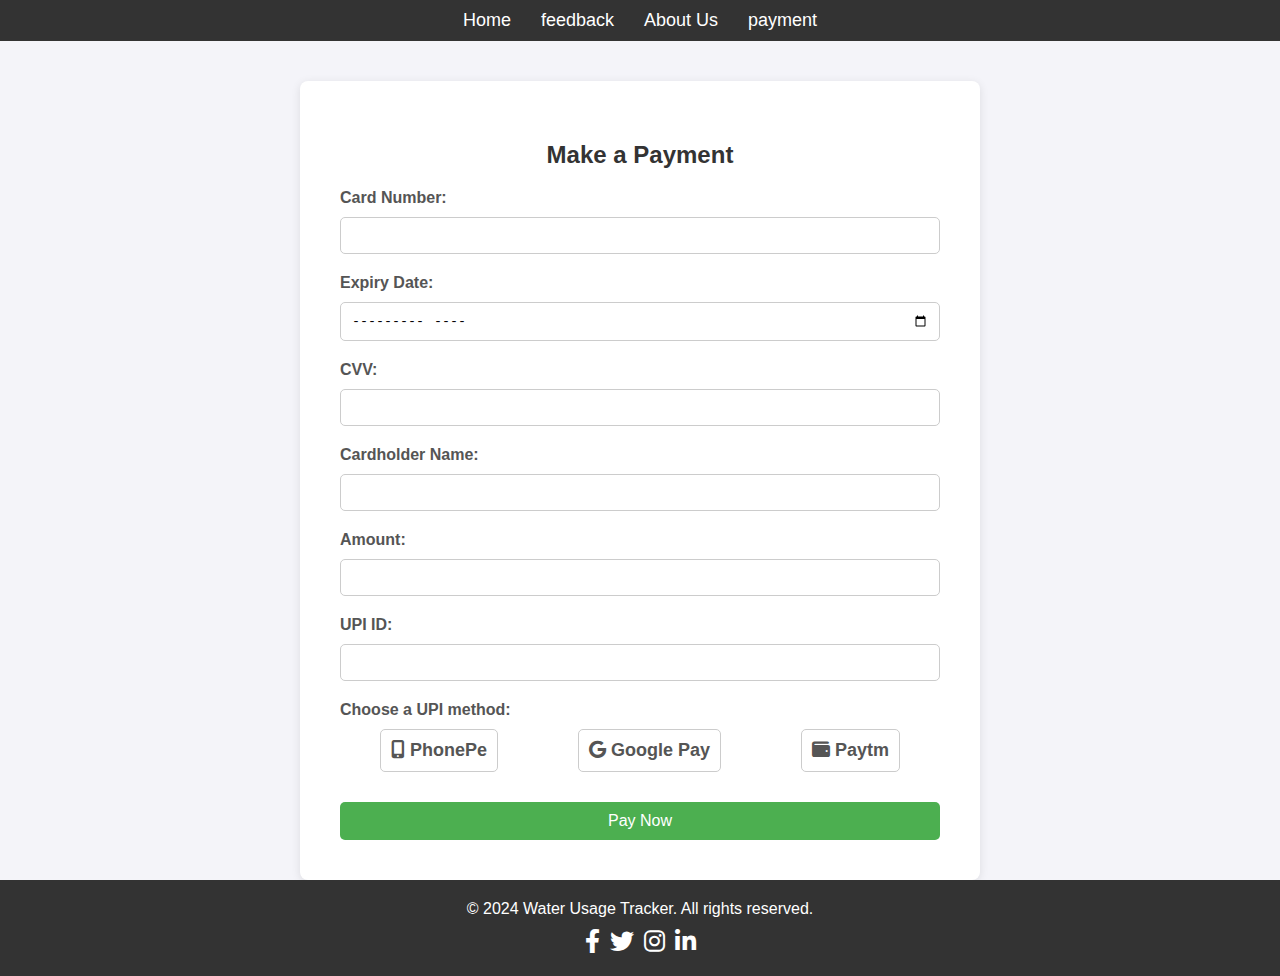
<file: payment.html>
<!DOCTYPE html>
<html lang="en">
<head>
    <meta charset="UTF-8">
    <meta name="viewport" content="width=device-width, initial-scale=1.0">
    <title>Payment Page</title>
    <link rel="stylesheet" href="payment.css">
    <link rel="stylesheet" href="https://cdnjs.cloudflare.com/ajax/libs/font-awesome/6.0.0-beta3/css/all.min.css">
</head>
<body>
    <header>
        <nav>
            <ul>
                <li><a href="index.html">Home</a></li>
                <li><a href="feedback.html">feedback</a></li>
                <li><a href="about.html">About Us</a></li>
                <li><a href="payment.html">payment</a></li>
            </ul>
        </nav>
    </header>
    
    <div class="container">
        <h2>Make a Payment</h2>
        <form action="#" method="POST">
            <label for="card-number">Card Number:</label>
            <input type="text" id="card-number" name="card-number" required>

            <label for="expiry-date">Expiry Date:</label>
            <input type="month" id="expiry-date" name="expiry-date" required>

            <label for="cvv">CVV:</label>
            <input type="text" id="cvv" name="cvv" required>

            <label for="cardholder-name">Cardholder Name:</label>
            <input type="text" id="cardholder-name" name="cardholder-name" required>

            <label for="amount">Amount:</label>
            <input type="number" id="amount" name="amount" required>

            <label for="upi-id">UPI ID:</label>
            <input type="text" id="upi-id" name="upi-id" required>

            <label for="payment-method">Choose a UPI method:</label>
            <div class="upi-methods">
                <input type="radio" id="phonepe" name="payment-method" value="PhonePe"><label for="phonepe"><i class="fas fa-mobile-alt"></i> PhonePe</label>
                <input type="radio" id="googlepay" name="payment-method" value="Google Pay"><label for="googlepay"><i class="fab fa-google"></i> Google Pay</label>
                <input type="radio" id="paytm" name="payment-method" value="Paytm"><label for="paytm"><i class="fas fa-wallet"></i> Paytm</label>
            </div>

            <button type="submit">Pay Now</button>
        </form>
    </div>

    <footer>
        <div class="footer-container">
            <p>&copy; 2024 Water Usage Tracker. All rights reserved.</p>
            <div class="social-links">
                <a href="#" class="social-link"><i class="fab fa-facebook-f"></i></a>
                <a href="#" class="social-link"><i class="fab fa-twitter"></i></a>
                <a href="#" class="social-link"><i class="fab fa-instagram"></i></a>
                <a href="#" class="social-link"><i class="fab fa-linkedin-in"></i></a>
            </div>
        </div>
    </footer>
</body>
</html>
</file>
<file: payment.css>
body {
    font-family: Arial, sans-serif;
    background-color: #f4f4f9;
    margin: 0;
    padding: 0;
    display: flex;
    flex-direction: column;
    align-items: center;
}

header {
    width: 100%;
    background-color: #333;
    padding: 10px 0;
    margin-bottom: 20px;
}

nav ul {
    list-style-type: none;
    display: flex;
    justify-content: center;
    padding: 0;
    margin: 0;
}

nav ul li {
    margin: 0 15px;
}

nav ul li a {
    color: white;
    text-decoration: none;
    font-size: 18px;
    transition: color 0.3s ease;
}

nav ul li a:hover {
    color: #4CAF50;
}

.container {
    background: white;
    padding: 40px;
    border-radius: 8px;
    box-shadow: 0 2px 10px rgba(0, 0, 0, 0.1);
    max-width: 600px;
    width: 100%;
    margin-top: 20px;
}

h2 {
    text-align: center;
    color: #333;
    margin-bottom: 20px;
}

label {
    display: block;
    margin-bottom: 10px;
    font-weight: bold;
    color: #555;
}

input[type="text"],
input[type="month"],
input[type="number"] {
    width: 100%;
    padding: 10px;
    margin-bottom: 20px;
    border: 1px solid #ccc;
    border-radius: 5px;
    box-sizing: border-box;
    transition: border-color 0.3s ease;
}

input[type="text"]:focus,
input[type="month"]:focus,
input[type="number"]:focus {
    border-color: #4CAF50;
}

.upi-methods {
    display: flex;
    justify-content: space-around;
    margin-bottom: 20px;
}

.upi-methods input {
    display: none;
}

.upi-methods label {
    font-size: 18px;
    color: #555;
    cursor: pointer;
    padding: 10px;
    border: 1px solid #ccc;
    border-radius: 5px;
    transition: background-color 0.3s ease, transform 0.3s ease;
}

.upi-methods input:checked + label {
    background-color: #4CAF50;
    color: white;
}

.upi-methods label:hover {
    transform: scale(1.1);
}

button[type="submit"] {
    width: 100%;
    padding: 10px;
    background-color: #4CAF50;
    color: white;
    border: none;
    border-radius: 5px;
    cursor: pointer;
    font-size: 16px;
    transition: background-color 0.3s ease;
}

button[type="submit"]:hover {
    background-color: #45a049;
}

footer {
    background-color: #333;
    color: white;
    text-align: center;
    padding: 20px 0;
    width: 100%;
    position: relative;
    bottom: 0;
}

.footer-container {
    max-width: 1200px;
    margin: auto;
    text-align: center;
}

.footer-container p {
    margin: 0 0 10px 0;
}

.social-links {
    display: flex;
    justify-content: center;
    gap: 10px;
}

.social-link {
    color: white;
    font-size: 24px;
    transition: color 0.3s ease, transform 0.3s ease;
}

.social-link:hover {
    color: #4CAF50;
    transform: scale(1.2);
}
</file>
